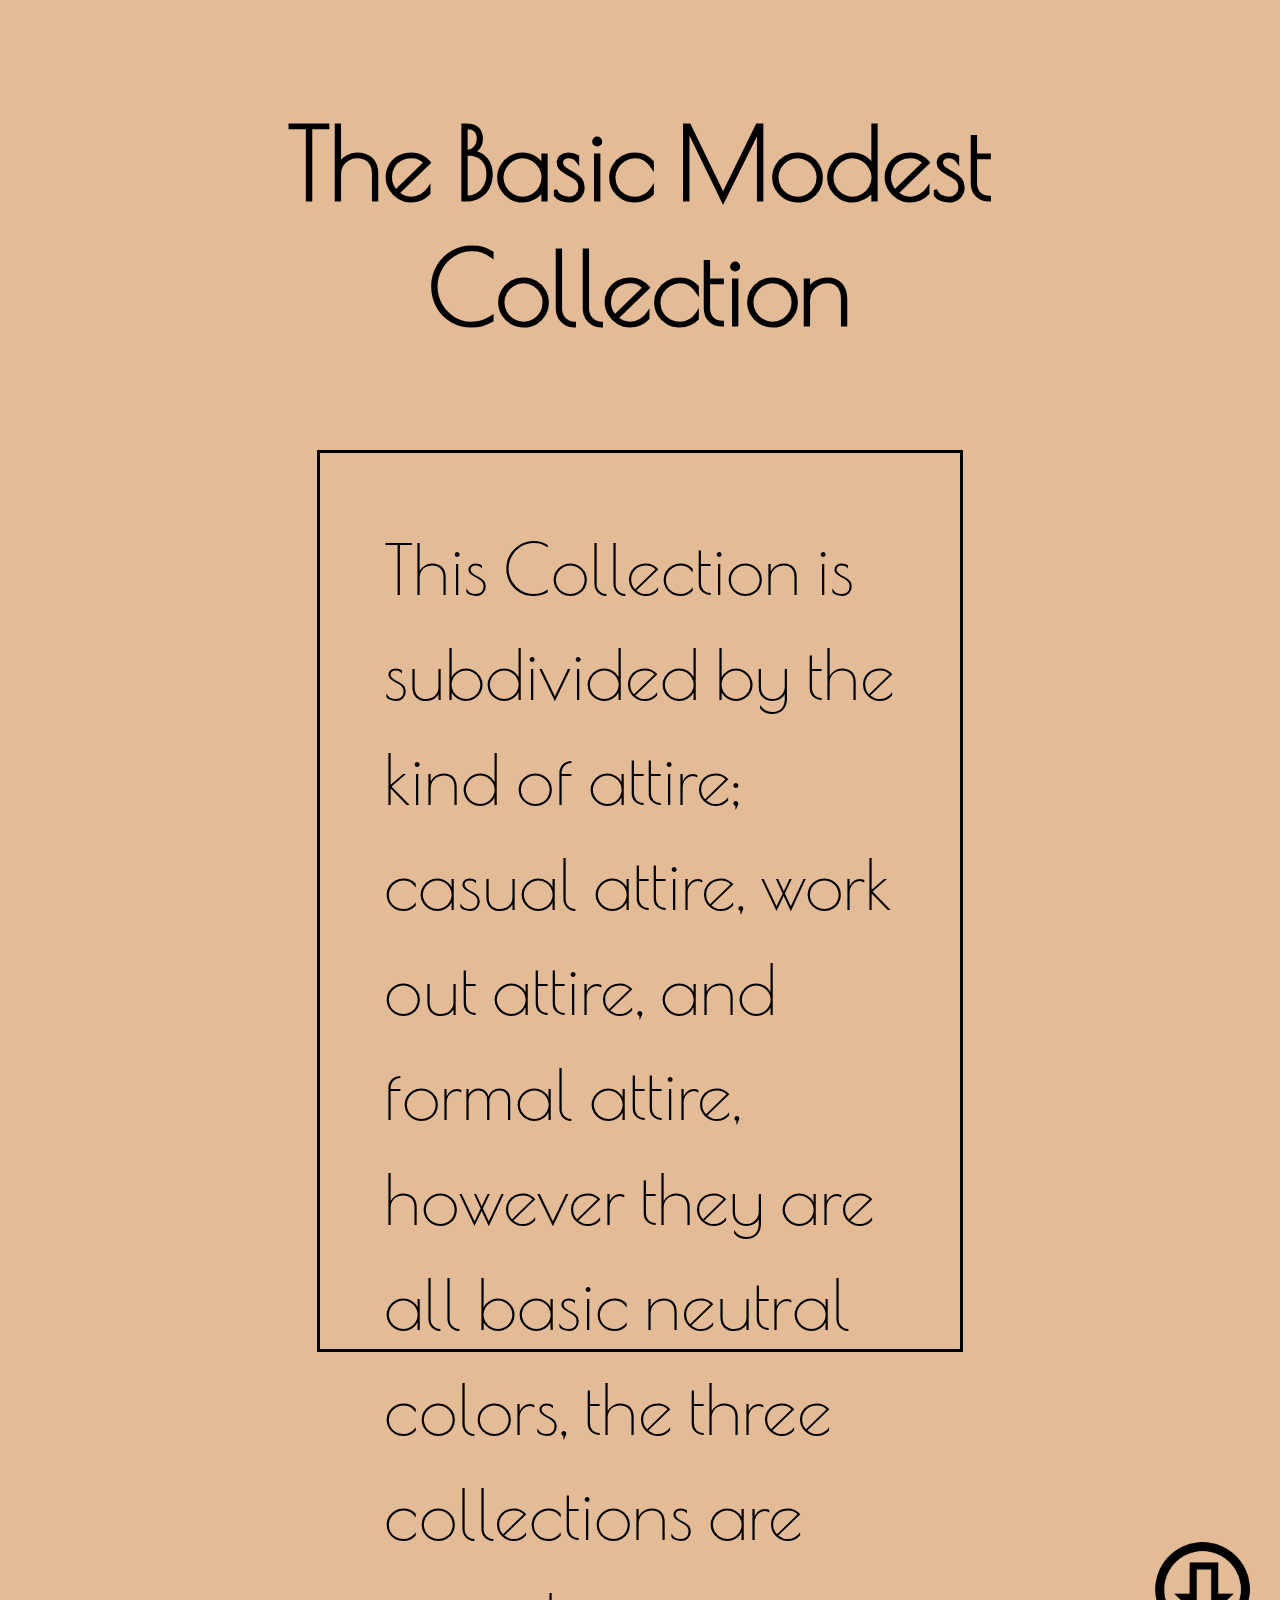
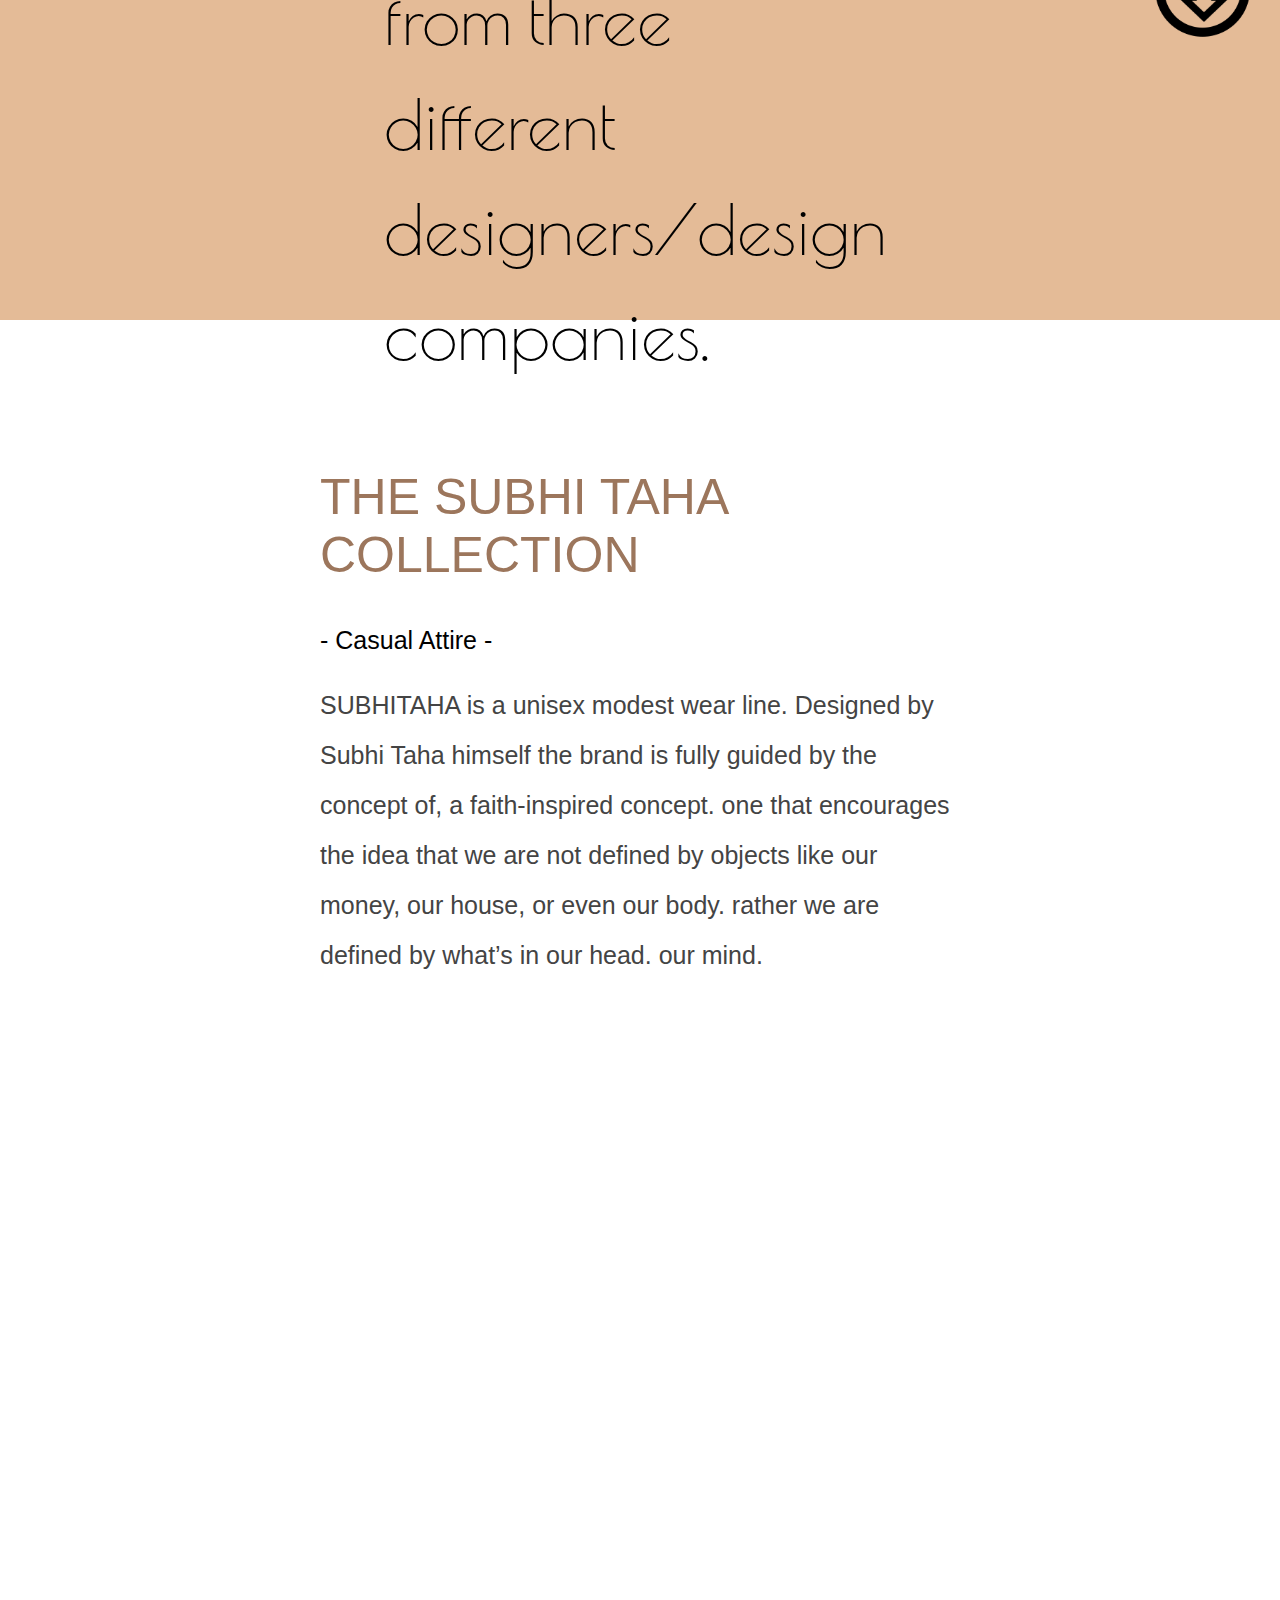
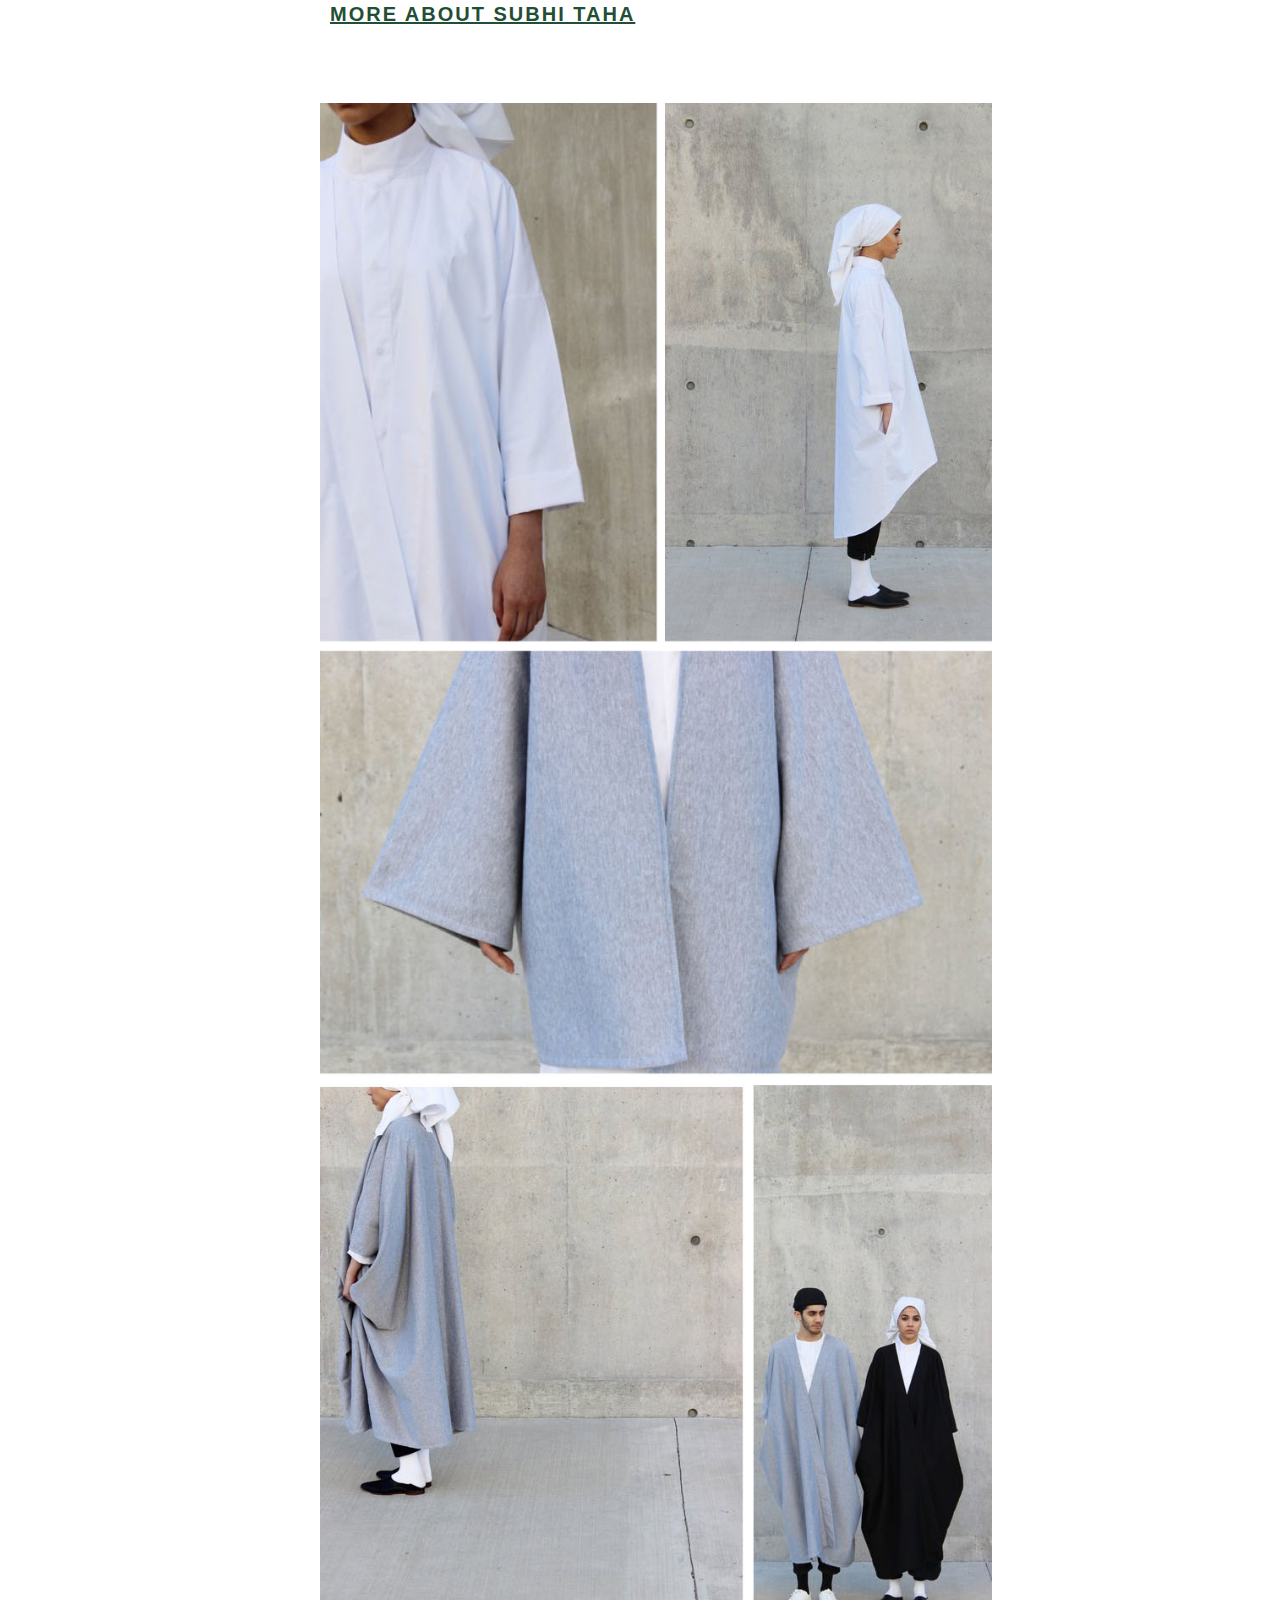
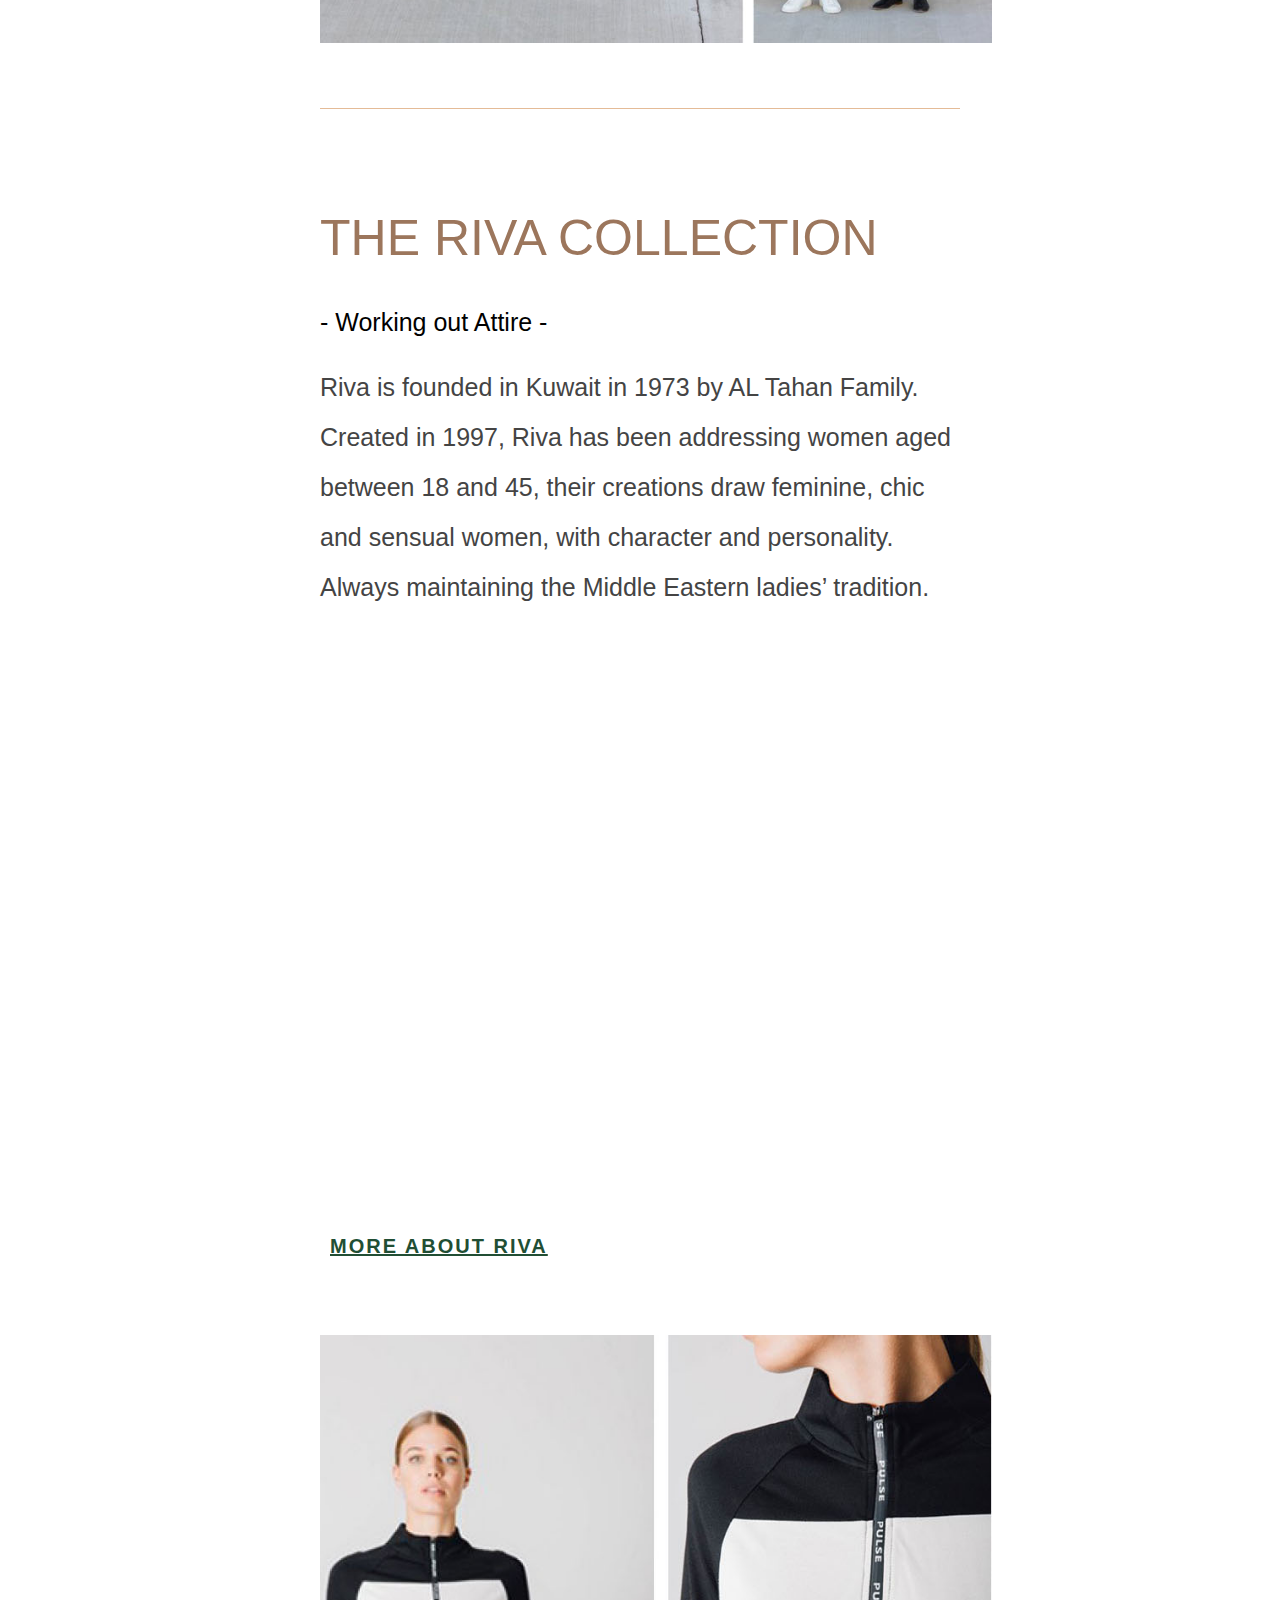
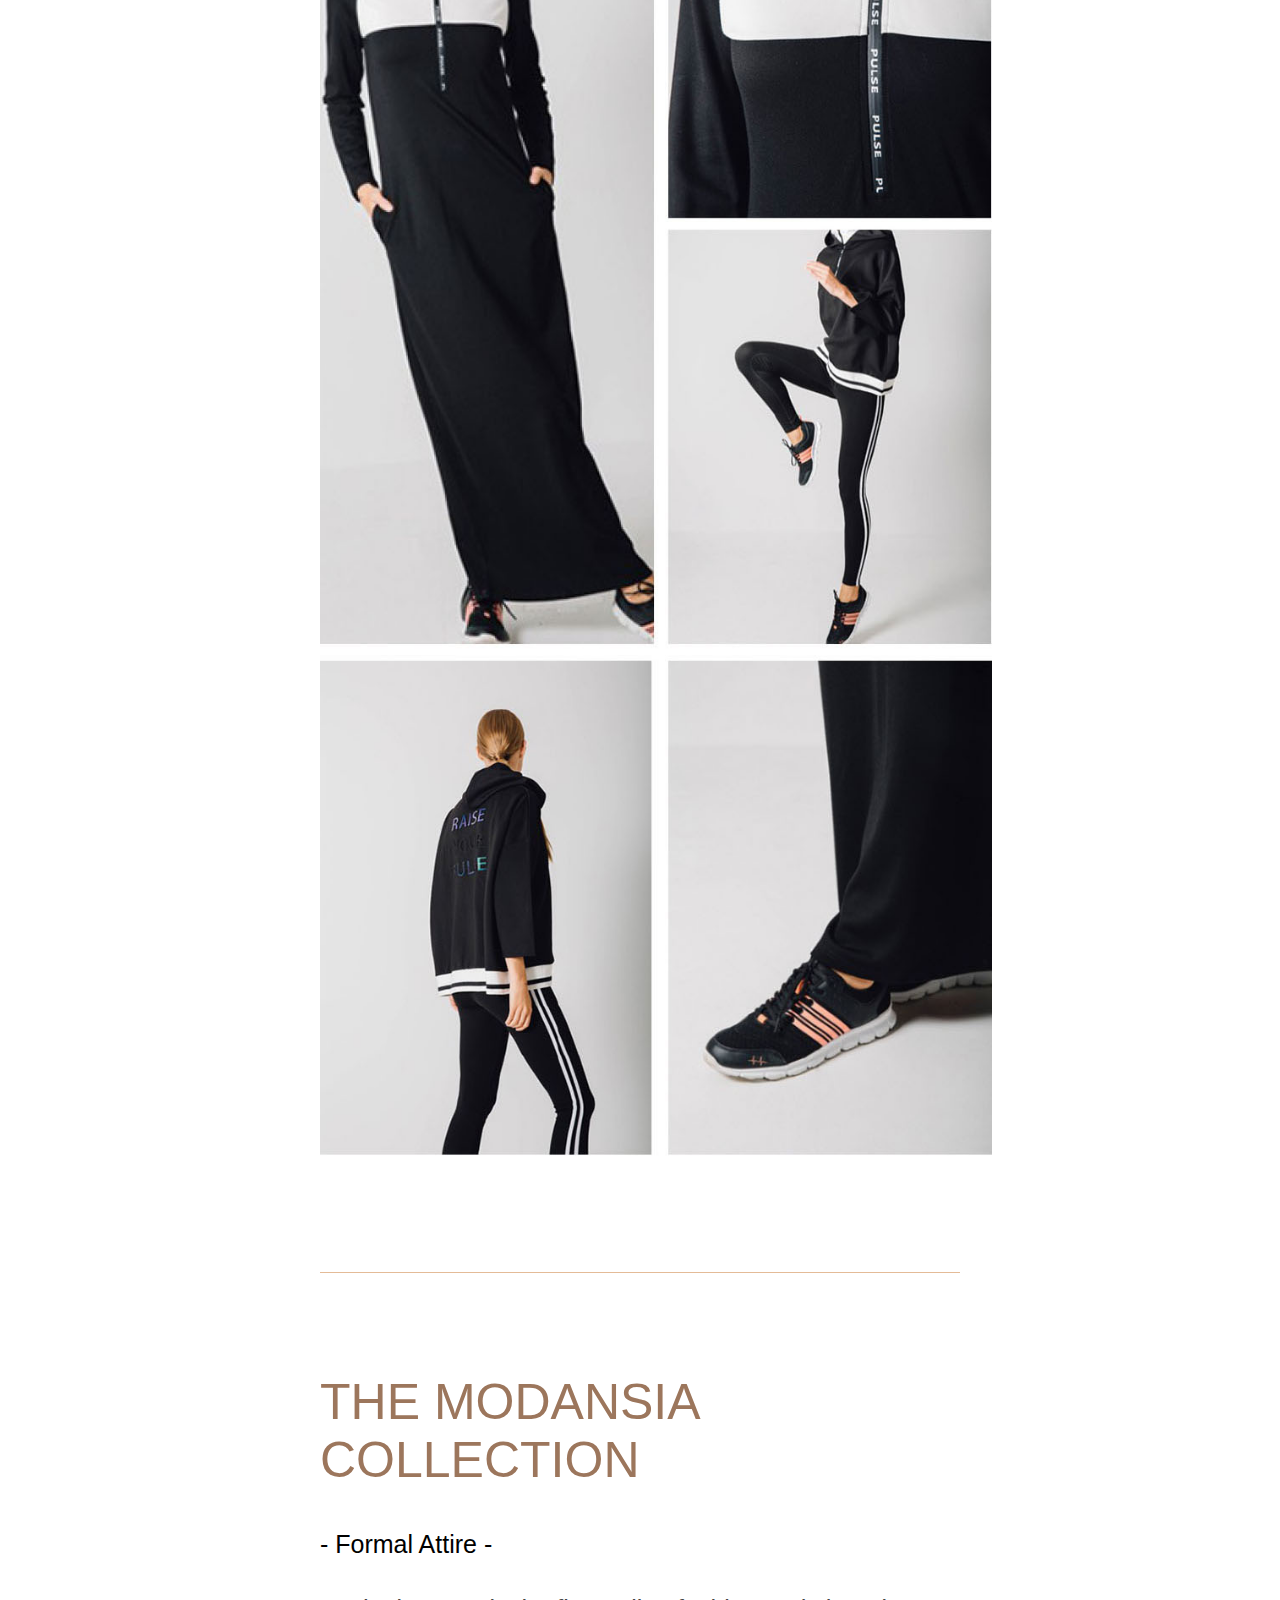
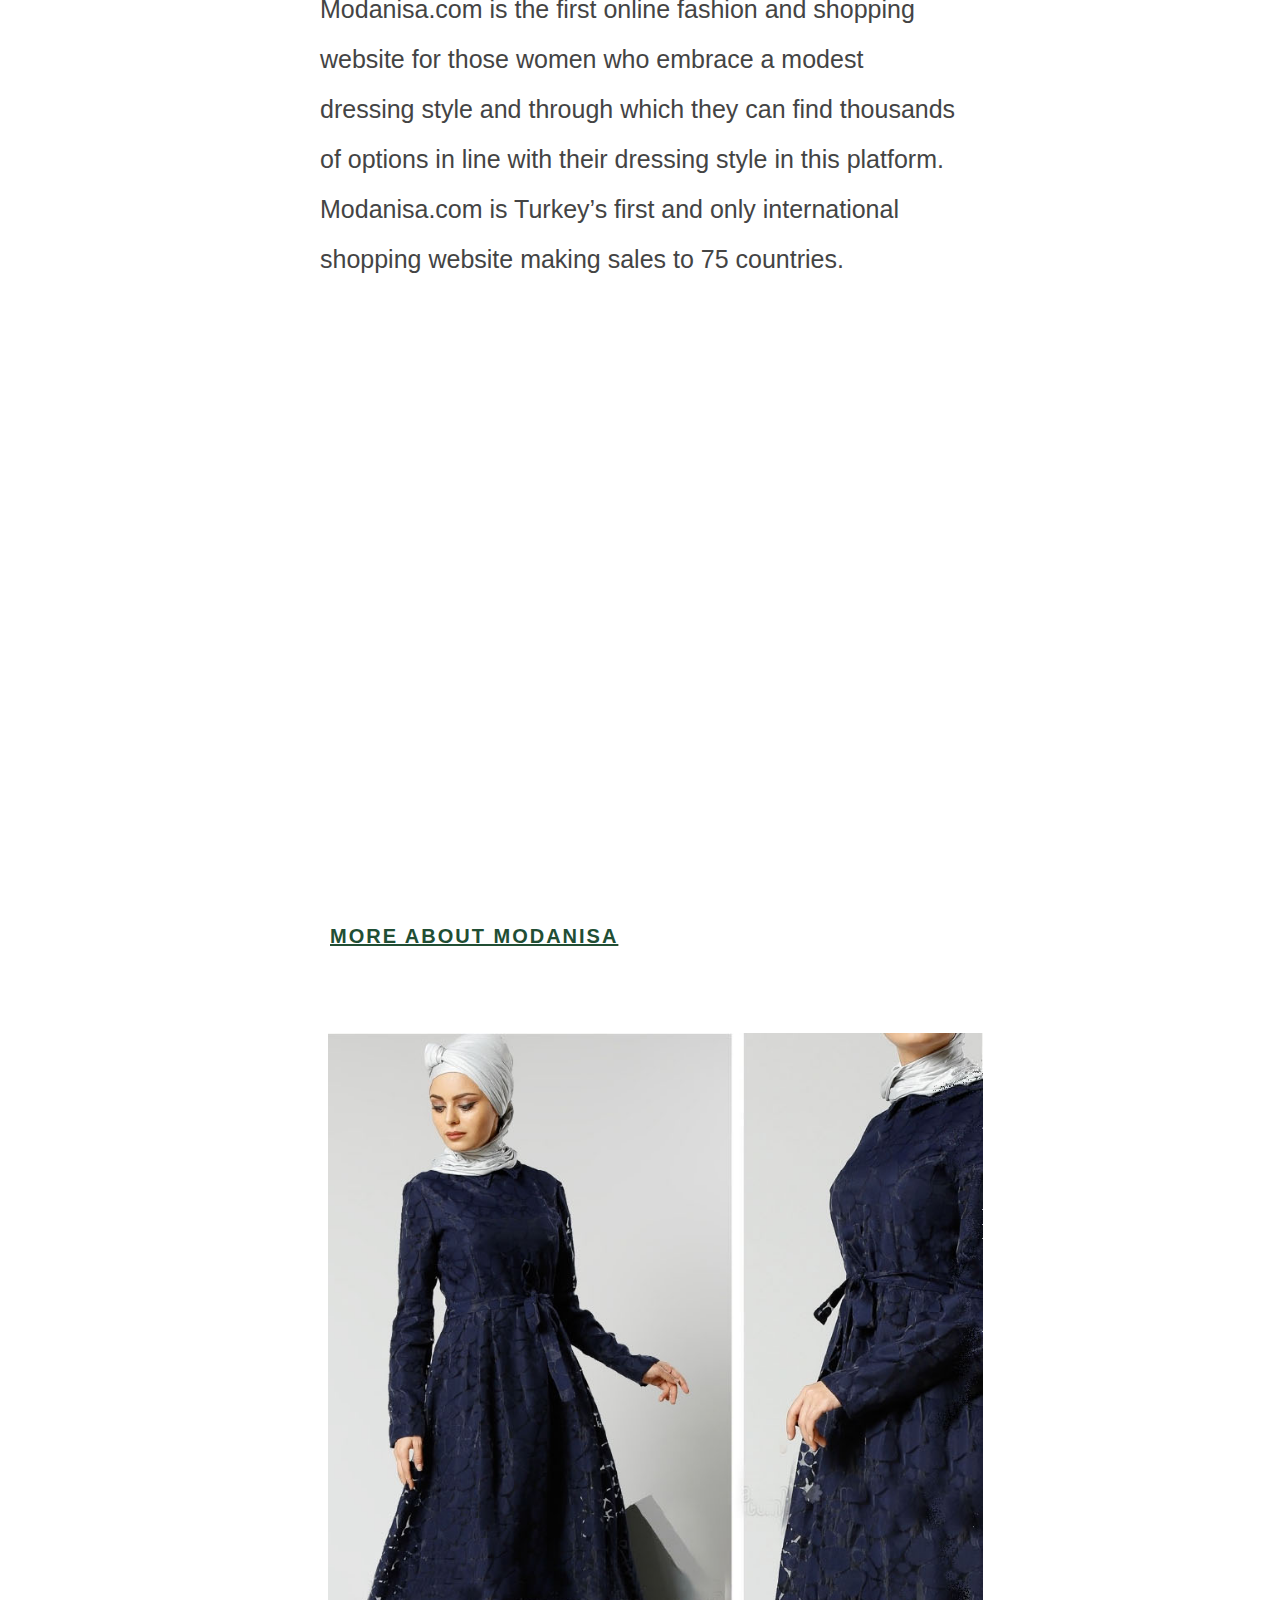
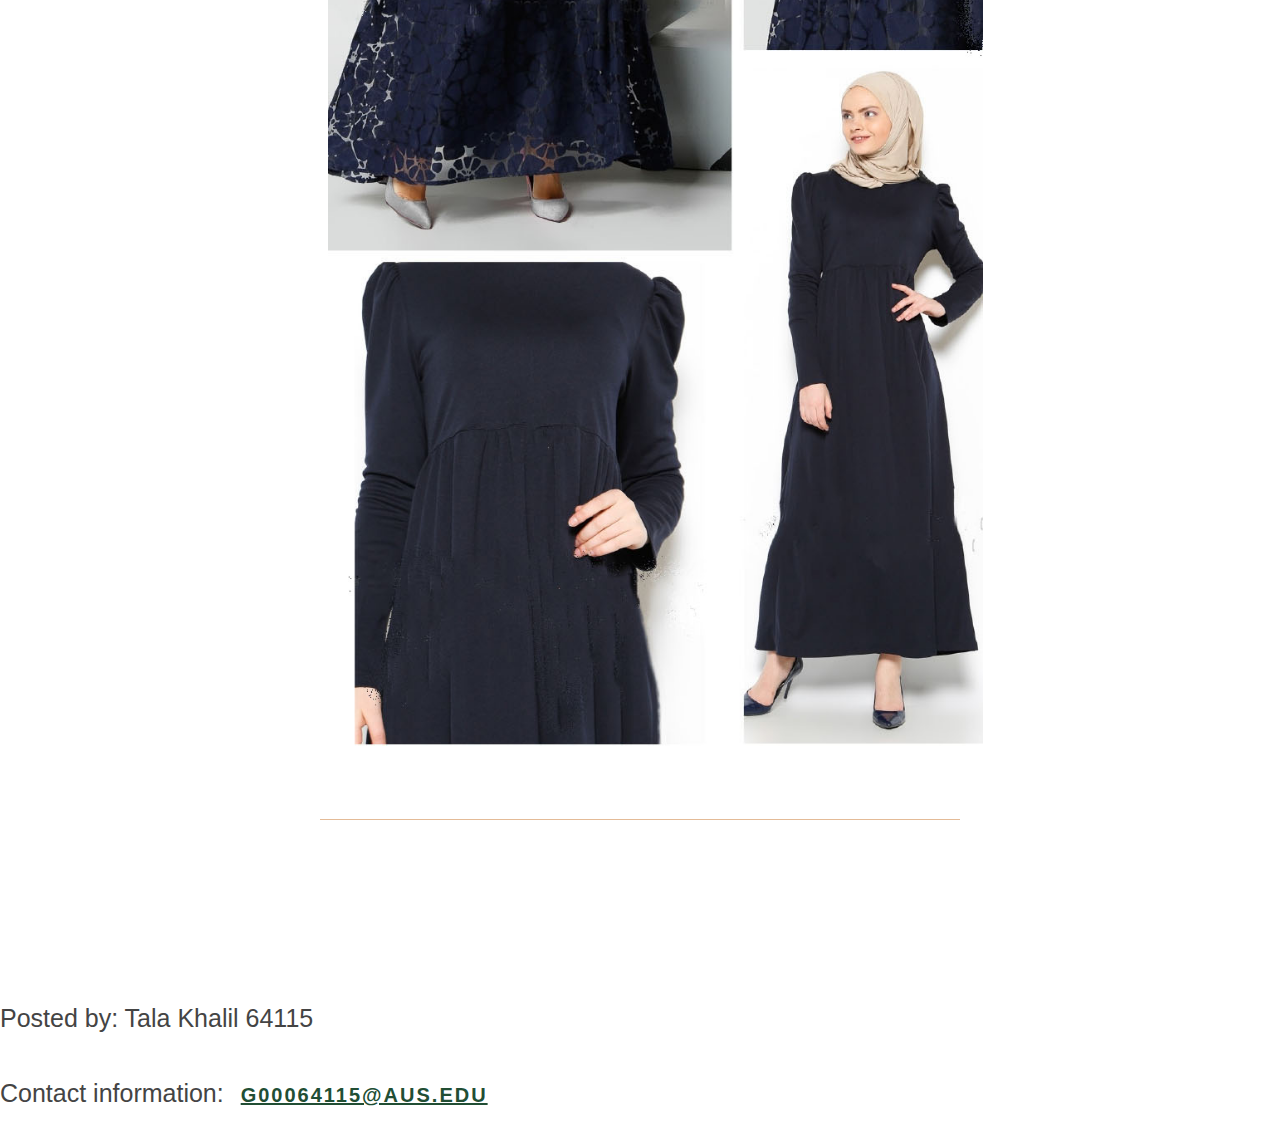
<file: index.html>
<!DOCTYPE html>
<html>
<head>
  <!-- <title>The Basic Modest Collection</title> -->
  <link href="https://fonts.googleapis.com/css?family=Poiret+One" rel="stylesheet">
  <link rel="stylesheet" type="text/css" href="css/style.css">
</head>
<body>
<div id="wrapper">


  <div id="header">
  
    <h1>The Basic Modest Collection</h1>
    <span class="span"> This Collection is subdivided by the kind of attire; casual attire, work out attire, and formal attire, however they are all basic neutral colors, the three collections are from three different designers/design companies. </span><nav> 
    <a href="#arrow"><img src="images/icon.png" style="width:150px; height:auto"></a>
    </nav>
  </div>
  
  
  <ul>
   
    <li>
      <h2 id="arrow" class="heading2">The Subhi Taha Collection  </h2> 
      <h3 class="attire"> - Casual Attire - </h3>

      
      <p class="body">SUBHITAHA is a unisex modest wear line. Designed by Subhi Taha himself the brand is fully guided by the concept of, a faith-inspired concept. one that encourages the idea that we are not defined by objects like our money, our house, or even our body. rather we are defined by what’s in our head. our mind.</p> 
      <div class="frame"><iframe src="https://www.youtube.com/embed/svoX1FYuh9g" frameborder="0" allowfullscreen></iframe></div>
      <br>
      <a href="https://www.subhitaha.com/about/" target="_subhitaha">More about Subhi Taha</a>  
      <br>
      <br>
      <br>
      <br>
      <a href="https://www.subhitaha.com/shop" target="_subhitaha"> <div class="image"><img src="images/1.jpg"/> </div></a>
      </li>
    
    <li>
      <h2 class="heading">The Riva Collection </h2>
      <h3 class="attire">  - Working out Attire - </h3>
      <p class="body">Riva is founded in Kuwait in 1973 by AL Tahan Family. Created in 1997, Riva has been addressing women aged between 18 and 45, their creations draw feminine, chic and sensual women, with character and personality. Always maintaining the Middle Eastern ladies’ tradition.</p>
      <br>
      <div class="frame"><iframe src="https://www.youtube.com/embed/ZRludfP7KsQ" frameborder="0" allowfullscreen></iframe> </div>
      <a href="https://www.rivafashion.com/uae/en/about-us-eng#" target="_riva">More about Riva</a>
      <br>
      <br>
      <br>
      <br>
      <a href="https://www.rivafashion.com/uae/en/clothes/shop-by-collection/pulse.html" target="_riva"> <div class="image"><img src="images/2.jpg"/></div></a>
      </li>
    
    <li>
      <h2 class="heading">The Modansia Collection</h2>
      <h3 class="attire"> - Formal Attire - </h3>
      <p class="body">Modanisa.com is the first online fashion and shopping website for those women who embrace a modest dressing style and through which they can find thousands of options in line with their dressing style in this platform. Modanisa.com is Turkey’s first and only international shopping website making sales to 75 countries.</p>
      <div class="frame"> <iframe src="https://www.youtube.com/embed/7Az7getro4c" frameborder="0" allowfullscreen></iframe> </div>
      <br> 
      <br>
      <a href="http://en.modanisa.com/about-us/" target="_modensia"> More about Modanisa </a>
      <br>
      <br>
      <br>
      <br>
      <div id="lastimage"> <a href="http://en.modanisa.com/combustion-dress--navy-blue--refka-247803.html" target="_modensia"><div class="image"><img src="images/3.jpg"/> </div></a></div>
      </li>
    
  </ul>
   </div>
  
  <footer>
      <p>Posted by: Tala Khalil 64115</p>
      <p>Contact information: <a href="https://studentmail.aus.edu/zimbra/#2" target="signin">
     g00064115@aus.edu</a></p>
      </footer>


</body>
</html>
</file>
<file: css/style.css>
#wrapper {
  
      display: block; 
      margin-left: auto;
      margin-right: auto;
}
body {
      padding: auto;
      margin: auto;
      align-content: absolute;

    }
nav{
  position: relative;
  margin left: auto;
  margin-right: auto;
  display: block;
  padding: 10em 70em;
}


#header {
      background-color: #E4BB97;

      height: 120em;
      background-position:  center center;
      position: relative;
     
}
h1 {
      font-family: 'Poiret One', cursive;
      font-size: 100px;
      line-height: 1.25em;
      margin: 0em 0em;
      position: relative;
      text-align: center;
      padding: 1em;
     

    }



iframe{
    	
    	padding:3em 0em;
      width: 50em;
      height: 30em;
      display: center;

    }



h2 {
      color: #9C765C;
      font-family: 'Raleway', sans-serif;
      font-size: 50px;
      font-weight: 500;
      text-align: left;
      text-transform: uppercase;
      
    }
   

      
  
h3{
      font-family: 'Raleway', sans-serif;
      font-size: 25px;
      font-weight: 250;
      text-align: left;
      

    }

ul {
      margin: 0 auto;
      padding: 3em;
      width: 50%;
    }

li {
      border-bottom: 1px solid #E4BB97;
      list-style: none;
      margin: 100px 0px;
      padding-bottom: 60px;
      position: relative;
    }

p {
      color: #444444;
      line-height: 2em;
      font-family: 'Raleway', sans-serif;
      font-size: 25px;
      font-weight: 100;
      position: relative;
      text-align: left;
     }
    

a {
      color: #214E34;
      font-family: 'Raleway', sans-serif;
      font-size: 20px;
      font-weight: 900;
      text-align: left;
      text-transform: uppercase;
      text-decoration: none;
      letter-spacing: 2px;
      text-decoration: underline;
    

    }
a:hover {
        opacity: 0.5;
        filter: alpha(opacity=50);
      }
a{ 
      padding-left: 0.5em; 
    }
img {
      padding: 10em, 0em;
      opacity: 1.0;
      filter: alpha(opacity=100);
      width: 105%;
      height auto;
    } 
img:hover {
        opacity: 0.5;
        filter: alpha(opacity=50);
      }
#lastimage {
      padding: 0.5em
   }
.span {
        display: block; 
        margin-left: auto;
        margin-right: auto;
        padding: center;
        width: 40%;
        height: 40%;
        text-align: left;
        font-family: 'Poiret One', cursive;
        font-size: 70px;
        font-weight: 100;
        padding: 5%;
        border: solid;

        line-height: 1.5em;
        

}
</file>
